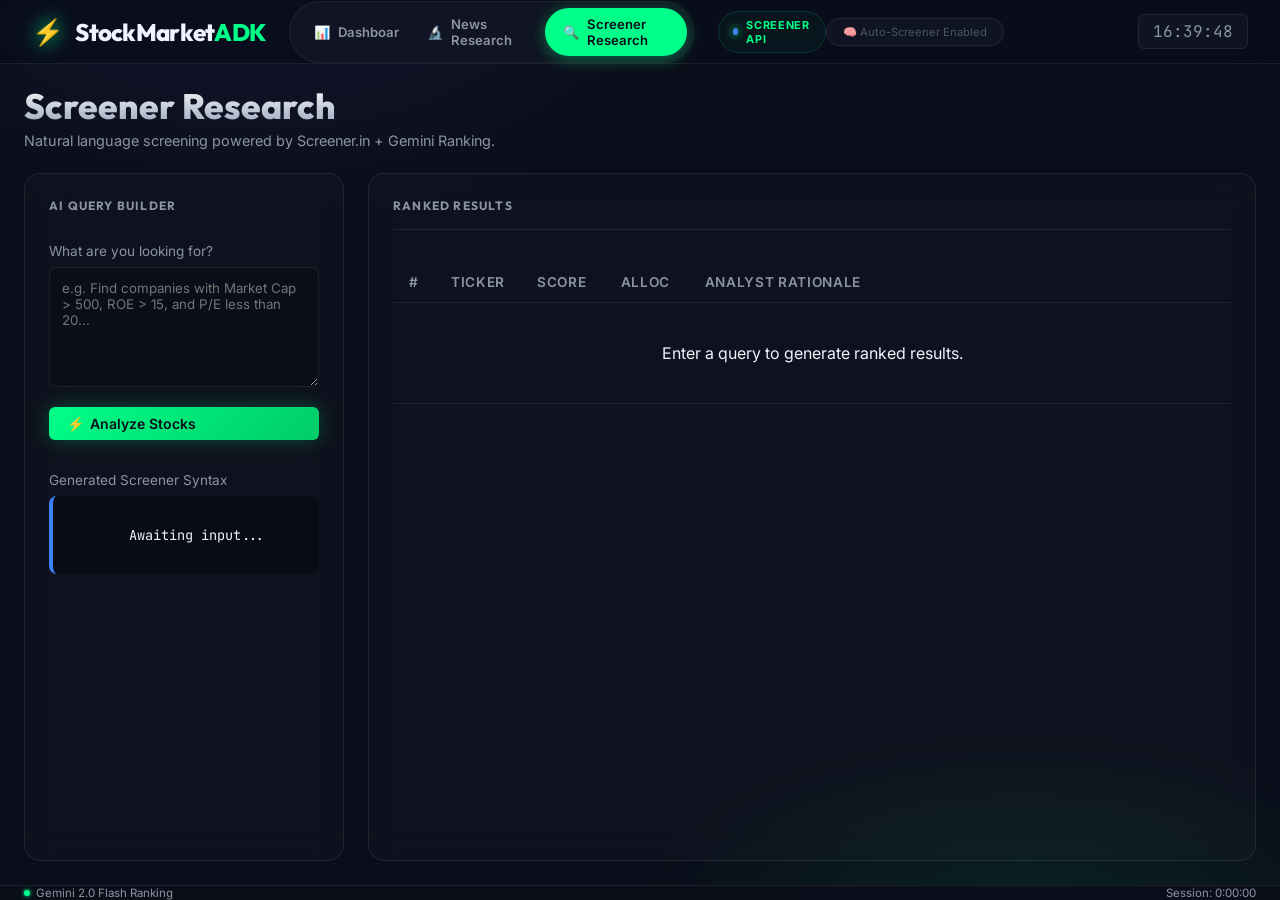
<file: dashboard/screener_research.html>
<!DOCTYPE html>
<html lang="en">
<head>
  <meta charset="UTF-8" />
  <meta name="viewport" content="width=device-width, initial-scale=1.0" />
  <title>Screener Research — StockMarket ADK</title>
  
  <!-- Fonts -->
  <link rel="preconnect" href="https://fonts.googleapis.com" />
  <link href="https://fonts.googleapis.com/css2?family=Inter:wght@300;400;500;600;700&family=Outfit:wght@400;600;700;800&family=JetBrains+Mono:wght@400;500&display=swap" rel="stylesheet" />

  <link rel="stylesheet" href="css/style.css" />
  <style>
    body {
      background-image:
        radial-gradient(ellipse 60% 40% at 20% 0%, rgba(99,102,241,0.08) 0%, transparent 60%),
        radial-gradient(ellipse 50% 30% at 80% 100%, rgba(0,255,136,0.08) 0%, transparent 60%);
    }
    .research-grid {
      display: grid;
      grid-template-columns: 320px 1fr;
      gap: 24px;
      padding: 24px;
      height: calc(100vh - 120px);
    }
    .control-panel {
      background: rgba(255, 255, 255, 0.02);
      backdrop-filter: blur(15px);
      border: 1px solid var(--border);
      border-radius: 16px;
      padding: 24px;
      display: flex;
      flex-direction: column;
      gap: 16px;
    }
    .research-feed {
      background: rgba(255, 255, 255, 0.02);
      backdrop-filter: blur(15px);
      border: 1px solid var(--border);
      border-radius: 16px;
      padding: 24px;
      overflow-y: auto;
      display: flex;
      flex-direction: column;
      gap: 16px;
    }
    .query-textarea {
      width: 100%;
      height: 120px;
      background: rgba(0, 0, 0, 0.2);
      border: 1px solid var(--border);
      color: var(--text-primary);
      padding: 12px;
      border-radius: 8px;
      font-family: inherit;
      resize: vertical;
    }
    .control-header {
      display: flex;
      justify-content: space-between;
      align-items: flex-end;
      padding: 20px 24px 0 24px;
    }
    .control-header h1 {
      font-family: var(--font-head);
      font-size: 2.2rem;
      font-weight: 800;
      background: linear-gradient(to bottom, #fff, #94a3b8);
      -webkit-background-clip: text;
      -webkit-text-fill-color: transparent;
      margin: 0;
    }
    .control-header p {
      color: var(--text-secondary);
      font-size: 0.9rem;
      margin-top: 4px;
    }
    .generated-query-box {
      background: rgba(0,0,0,0.3);
      padding: 12px;
      border-radius: 8px;
      border-left: 4px solid var(--neon-blue);
      font-family: var(--font-mono);
      font-size: 0.85rem;
      color: var(--text-dim);
      min-height: 48px;
      white-space: pre-wrap;
      word-break: break-all;
    }
    .results-table {
      width: 100%;
      border-collapse: collapse;
      margin-top: 16px;
    }
    .results-table th, .results-table td {
      padding: 12px 16px;
      text-align: left;
      border-bottom: 1px solid var(--border);
    }
    .results-table th {
      color: var(--text-secondary);
      font-weight: 600;
      font-size: 0.85rem;
      text-transform: uppercase;
      letter-spacing: 0.05em;
    }
    .results-table tr:hover {
      background: rgba(255,255,255,0.03);
    }
    .score-high { color: var(--neon-green); font-weight: bold; }
    .score-med { color: var(--neon-amber); font-weight: bold; }
    .score-low { color: var(--neon-red); font-weight: bold; }
    
    /* Loading Spinner */
    .loader {
      border: 3px solid rgba(255,255,255,0.1);
      border-top: 3px solid var(--neon-blue);
      border-radius: 50%;
      width: 24px;
      height: 24px;
      animation: spin 1s linear infinite;
      display: inline-block;
      vertical-align: middle;
      margin-left: 8px;
    }
    @keyframes spin { 0% { transform: rotate(0deg); } 100% { transform: rotate(360deg); } }
  </style>
</head>
<body>

  <header class="header">
    <div class="header-left">
      <div class="logo" onclick="window.location.href='index.html'">
        <span class="logo-icon">⚡</span>
        <span class="logo-text">StockMarket<span class="logo-accent">ADK</span></span>
      </div>

      <nav class="nav-links">
        <a href="index.html" class="nav-link">
          <span class="nav-icon">📊</span> Dashboard
        </a>
        <a href="news_research.html" class="nav-link">
          <span class="nav-icon">🔬</span> News Research
        </a>
        <a href="screener_research.html" class="nav-link active">
          <span class="nav-icon">🔍</span> Screener Research
        </a>
      </nav>

      <div class="market-badge" id="marketBadge">
        <span class="badge-dot" style="background-color: var(--neon-blue);"></span>
        <span id="marketStatus">Screener API</span>
      </div>
    </div>

    <div class="header-center">
      <div class="research-status-pill" style="font-size: 0.7rem; color: var(--text-muted); background: rgba(255,255,255,0.03); padding: 6px 16px; border-radius: 20px; border: 1px solid var(--border);">
        <span class="btn-icon">🧠</span> Auto-Screener Enabled
      </div>
    </div>

    <div class="header-right">
      <div class="clock" id="clock">00:00:00</div>
    </div>
  </header>

<div class="control-header">
  <div>
    <h1>Screener Research</h1>
    <p>Natural language screening powered by Screener.in + Gemini Ranking.</p>
  </div>
</div>

<main class="research-grid">
  <!-- Query Builder Panel -->
  <aside class="control-panel">
    <h2 class="panel-title">AI Query Builder</h2>
    
    <div>
      <label style="color: var(--text-secondary); font-size: 0.85rem; margin-bottom: 8px; display: block;">What are you looking for?</label>
      <textarea id="userQuery" class="query-textarea" placeholder="e.g. Find companies with Market Cap > 500, ROE > 15, and P/E less than 20..."></textarea>
    </div>
    
    <button class="btn btn-primary" id="runResearchBtn" onclick="submitScreenerQuery()" style="width: 100%;">
      <span class="btn-icon">⚡</span> Analyze Stocks
    </button>
    
    <div style="margin-top: 16px;">
      <label style="color: var(--text-secondary); font-size: 0.85rem; margin-bottom: 8px; display: block;">Generated Screener Syntax</label>
      <div class="generated-query-box" id="screener-query-display">
        Awaiting input...
      </div>
    </div>
  </aside>

  <!-- Ranked Results Panel -->
  <section class="research-feed">
    <div style="display: flex; justify-content: space-between; align-items: center; border-bottom: 1px solid var(--border); padding-bottom: 16px;">
      <h2 class="panel-title" style="margin: 0;">Ranked Results <span id="loadingSpinner" class="loader" style="display: none;"></span></h2>
    </div>
    
    <div style="overflow-x: auto;">
      <table class="results-table">
        <thead>
          <tr>
            <th width="5%">#</th>
            <th width="10%">Ticker</th>
            <th width="10%">Score</th>
            <th width="10%">Alloc</th>
            <th width="65%">Analyst Rationale</th>
          </tr>
        </thead>
        <tbody id="screener-results-body">
          <tr>
            <td colspan="5" style="text-align: center; color: var(--text-dim); padding: 40px 0;">Enter a query to generate ranked results.</td>
          </tr>
        </tbody>
      </table>
    </div>
  </section>
</main>

<div id="toastContainer" class="toast-container"></div>
<footer class="status-bar">
    <div class="status-item">
      <span class="status-dot dot-green"></span>
      <span>Gemini 2.0 Flash Ranking</span>
    </div>
    <div class="status-item ml-auto">
      <span id="sessionTime">Session: 0:00:00</span>
    </div>
</footer>

<script src="js/screener_research.js"></script>
<script>
    // Simple clock update
    setInterval(() => {
        const now = new Date();
        document.getElementById('clock').textContent = now.toLocaleTimeString('en-IN', {
            hour: '2-digit', minute: '2-digit', second: '2-digit', hour12: false
        });
    }, 1000);
</script>
</body>
</html>
</file>
<file: dashboard/css/style.css>
/* ═══════════════════════════════════════════════════════════════
   StockMarket ADK — Premium Dark Glassmorphism Trading Dashboard
   Design: Dark (#0a0e1a base) + Neon Green (#00ff88) + Amber alerts
   ═══════════════════════════════════════════════════════════════ */

/* ── Design Tokens ─────────────────────────────────────────────── */
:root {
  --bg-base:        #0a0e1a;
  --bg-surface:     #111827;
  --bg-card:        rgba(255, 255, 255, 0.04);
  --bg-card-hover:  rgba(255, 255, 255, 0.07);
  --border:         rgba(255, 255, 255, 0.08);
  --border-glow:    rgba(0, 255, 136, 0.3);

  --neon-green:     #00ff88;
  --neon-green-dim: #00cc6a;
  --neon-amber:     #f59e0b;
  --neon-red:       #ef4444;
  --neon-blue:      #3b82f6;
  --neon-purple:    #a855f7;

  --text-primary:   #f0f4ff;
  --text-secondary: #8b95a1;
  --text-muted:     #4a5568;

  --font-ui:    'Inter', sans-serif;
  --font-head:  'Outfit', sans-serif;
  --font-mono:  'JetBrains Mono', monospace;

  --radius-sm:  6px;
  --radius-md:  12px;
  --radius-lg:  18px;
  --radius-xl:  24px;

  --header-h:   64px;
  --footer-h:   40px;
  --left-w:     280px;
  --right-w:    300px;

  --transition: 0.25s cubic-bezier(0.4, 0, 0.2, 1);
}

/* ── Reset & Base ─────────────────────────────────────────────── */
*, *::before, *::after { box-sizing: border-box; margin: 0; padding: 0; }

html { height: 100%; }
body {
  font-family: var(--font-ui);
  background: var(--bg-base);
  color: var(--text-primary);
  height: 100vh;
  display: grid;
  grid-template-rows: var(--header-h) 1fr var(--footer-h);
  overflow: hidden;
  background-image:
    radial-gradient(ellipse 60% 40% at 20% 0%, rgba(0,255,136,0.05) 0%, transparent 60%),
    radial-gradient(ellipse 50% 30% at 80% 100%, rgba(59,130,246,0.05) 0%, transparent 60%);
}

/* ── Scrollbars ───────────────────────────────────────────────── */
::-webkit-scrollbar { width: 5px; height: 5px; }
::-webkit-scrollbar-track { background: transparent; }
::-webkit-scrollbar-thumb { background: rgba(255,255,255,0.1); border-radius: 10px; }

/* ══════════════════════════════════════════════════════════════
   HEADER (Premium Polish)
══════════════════════════════════════════════════════════════ */
.header {
  display: grid;
  grid-template-columns: 1fr auto 1fr;
  align-items: center;
  padding: 0 32px;
  background: rgba(10, 14, 26, 0.85);
  backdrop-filter: blur(24px) saturate(180%);
  -webkit-backdrop-filter: blur(24px) saturate(180%);
  border-bottom: 1px solid rgba(255, 255, 255, 0.08);
  position: sticky;
  top: 0;
  z-index: 1000;
  height: var(--header-h);
  transition: all 0.3s ease;
}

.header-left { 
  display: flex; 
  align-items: center; 
  gap: 24px; 
  justify-self: start;
}

.logo {
  display: flex;
  align-items: center;
  gap: 12px;
  font-family: var(--font-head);
  font-size: 1.5rem;
  font-weight: 800;
  letter-spacing: -0.03em;
  cursor: pointer;
  transition: transform 0.2s ease;
}
.logo:hover { transform: scale(1.02); }
.logo-icon { font-size: 1.6rem; filter: drop-shadow(0 0 10px var(--neon-green)); }
.logo-accent { color: var(--neon-green); position: relative; }

.nav-links {
  display: flex;
  align-items: center;
  gap: 10px;
  background: rgba(255, 255, 255, 0.03);
  padding: 6px;
  border-radius: 40px;
  border: 1px solid rgba(255, 255, 255, 0.05);
}

.nav-link {
  text-decoration: none;
  font-size: 0.82rem;
  font-weight: 600;
  color: var(--text-secondary);
  padding: 8px 18px;
  border-radius: 30px;
  transition: all 0.3s cubic-bezier(0.4, 0, 0.2, 1);
  display: flex;
  align-items: center;
  gap: 8px;
  position: relative;
  overflow: hidden;
}

.nav-link:hover {
  color: var(--text-primary);
  background: rgba(255, 255, 255, 0.05);
  transform: translateY(-1px);
}

.nav-link::after {
  content: '';
  position: absolute;
  bottom: 0;
  left: 50%;
  width: 0;
  height: 2px;
  background: var(--neon-green);
  transition: all 0.3s ease;
  transform: translateX(-50%);
  opacity: 0;
}

.nav-link.active::after {
  width: 12px;
  opacity: 0.6;
  bottom: 4px;
}

.nav-link.active {
  color: #0a0e1a;
  background: var(--neon-green);
  box-shadow: 0 4px 15px rgba(0, 255, 136, 0.3), 0 0 20px rgba(0, 255, 136, 0.1);
}

.market-badge {
  display: flex;
  align-items: center;
  gap: 8px;
  padding: 6px 14px;
  border-radius: 30px;
  background: rgba(0, 255, 136, 0.04);
  border: 1px solid rgba(0, 255, 136, 0.15);
  font-size: 0.68rem;
  font-weight: 700;
  text-transform: uppercase;
  letter-spacing: 0.06em;
  color: var(--neon-green);
  backdrop-filter: blur(8px);
}

.badge-dot {
  width: 7px; height: 7px;
  border-radius: 50%;
  background: var(--neon-green);
  box-shadow: 0 0 8px var(--neon-green);
  animation: pulse-glow 2s ease-in-out infinite;
}

.market-badge.closed { 
  color: var(--neon-red); 
  background: rgba(239, 68, 68, 0.06); 
  border-color: rgba(239, 68, 68, 0.15); 
}
.market-badge.closed .badge-dot { 
  background: var(--neon-red); 
  box-shadow: 0 0 6px var(--neon-red);
  animation: none; 
}

.header-center { 
  display: flex; 
  align-items: center; 
  gap: 32px; 
  justify-self: center;
}

.symbol-picker { display: flex; align-items: center; gap: 16px; }

.symbol-select {
  background: rgba(255,255,255,0.05);
  border: 1px solid var(--border);
  border-radius: var(--radius-sm);
  color: var(--text-primary);
  font-family: var(--font-ui);
  font-size: 0.9rem;
  font-weight: 600;
  padding: 8px 14px;
  cursor: pointer;
  transition: var(--transition);
  outline: none;
}
.symbol-select:hover, .symbol-select:focus {
  border-color: var(--neon-green);
  background: rgba(0,255,136,0.06);
}
.symbol-select option { background: #111827; }

.btn {
  display: inline-flex;
  align-items: center;
  gap: 6px;
  padding: 8px 18px;
  border-radius: var(--radius-sm);
  font-family: var(--font-ui);
  font-size: 0.875rem;
  font-weight: 600;
  cursor: pointer;
  transition: var(--transition);
  border: none;
  text-decoration: none;
}

.btn-primary {
  background: linear-gradient(135deg, var(--neon-green), var(--neon-green-dim));
  color: #0a0e1a;
  box-shadow: 0 0 20px rgba(0,255,136,0.25);
}
.btn-primary:hover {
  transform: translateY(-1px);
  box-shadow: 0 0 30px rgba(0,255,136,0.4);
}
.btn-primary:active { transform: translateY(0); }
.btn-primary.scanning { animation: btn-pulse 1s ease-in-out infinite; }

.btn-outline {
  background: transparent;
  border: 1px solid var(--neon-green);
  color: var(--neon-green);
}
.btn-outline:hover {
  background: rgba(0,255,136,0.08);
  box-shadow: 0 0 15px rgba(0,255,136,0.2);
}

.header-right { 
  display: flex; 
  align-items: center; 
  gap: 40px; 
  justify-self: end;
}

.pnl-ticker { display: flex; flex-direction: column; align-items: flex-end; }
.pnl-label { font-size: 0.65rem; color: var(--text-secondary); text-transform: uppercase; letter-spacing: 0.05em; }
.pnl-value { font-family: var(--font-mono); font-size: 1.1rem; font-weight: 600; color: var(--neon-green); }
.pnl-value.negative { color: var(--neon-red); }

.clock {
  font-family: var(--font-mono);
  font-size: 1rem;
  color: var(--text-secondary);
  background: rgba(255,255,255,0.03);
  padding: 6px 14px;
  border-radius: var(--radius-sm);
  border: 1px solid var(--border);
}

/* ══════════════════════════════════════════════════════════════
   MAIN GRID
══════════════════════════════════════════════════════════════ */
.main-grid {
  display: grid;
  grid-template-columns: var(--left-w) 1fr var(--right-w);
  gap: 0;
  overflow: hidden;
}

/* ── Panel Shared ─────────────────────────────────────────────── */
.left-panel, .right-panel {
  overflow-y: auto;
  padding: 20px 16px;
  background: rgba(10, 14, 26, 0.6);
}
.left-panel { border-right: 1px solid var(--border); }
.right-panel { border-left: 1px solid var(--border); }

.panel-title {
  font-family: var(--font-head);
  font-size: 0.75rem;
  font-weight: 700;
  text-transform: uppercase;
  letter-spacing: 0.1em;
  color: var(--text-secondary);
  margin-bottom: 14px;
  display: flex;
  align-items: center;
  gap: 8px;
}

/* ══════════════════════════════════════════════════════════════
   AGENT CARDS
══════════════════════════════════════════════════════════════ */
.agent-card {
  background: var(--bg-card);
  border: 1px solid var(--border);
  border-radius: var(--radius-md);
  padding: 14px;
  transition: var(--transition);
  margin-bottom: 4px;
}
.agent-card:hover { background: var(--bg-card-hover); border-color: rgba(255,255,255,0.12); }
.agent-card.active { border-color: var(--neon-green); box-shadow: 0 0 20px rgba(0,255,136,0.12), inset 0 0 20px rgba(0,255,136,0.04); }
.agent-card.blocked { border-color: var(--neon-red); box-shadow: 0 0 20px rgba(239,68,68,0.15); }

.agent-header {
  display: flex;
  align-items: center;
  gap: 10px;
  margin-bottom: 10px;
}

.agent-icon { font-size: 1.25rem; }

.agent-info { flex: 1; }
.agent-name { font-weight: 600; font-size: 0.9rem; display: block; }
.agent-role { font-size: 0.7rem; color: var(--text-secondary); }

.agent-badge {
  font-size: 0.65rem;
  font-weight: 700;
  padding: 3px 8px;
  border-radius: 4px;
  letter-spacing: 0.06em;
  font-family: var(--font-mono);
}
.badge-idle    { background: rgba(75,85,99,0.3); color: #6b7280; border: 1px solid #374151; }
.badge-running { background: rgba(59,130,246,0.15); color: var(--neon-blue); border: 1px solid rgba(59,130,246,0.3); animation: badge-pulse 1s ease-in-out infinite; }
.badge-done    { background: rgba(0,255,136,0.1); color: var(--neon-green); border: 1px solid rgba(0,255,136,0.25); }
.badge-blocked { background: rgba(239,68,68,0.1); color: var(--neon-red); border: 1px solid rgba(239,68,68,0.3); }

.agent-stats { display: flex; flex-direction: column; gap: 6px; }
.stat-row { display: flex; justify-content: space-between; align-items: center; font-size: 0.78rem; }
.stat-label { color: var(--text-secondary); }
.stat-value { font-family: var(--font-mono); color: var(--text-primary); font-weight: 500; }
.stat-value.bullish { color: var(--neon-green); }
.stat-value.bearish { color: var(--neon-red); }
.stat-value.neutral { color: var(--neon-amber); }

.agent-progress {
  height: 2px;
  background: rgba(255,255,255,0.06);
  border-radius: 2px;
  overflow: hidden;
  margin-top: 6px;
}
.agent-progress::after {
  content: '';
  display: block;
  height: 100%;
  width: 0%;
  background: linear-gradient(90deg, var(--neon-green), var(--neon-blue));
  transition: width 1.5s ease;
}
.agent-card.active .agent-progress::after { width: 100%; }

.pipeline-arrow {
  text-align: center;
  color: var(--text-muted);
  font-size: 1.1rem;
  padding: 4px 0;
}

/* Risk Rules */
.risk-rules { display: flex; flex-direction: column; gap: 5px; }
.rule-row { display: flex; align-items: center; gap: 8px; font-size: 0.75rem; color: var(--text-secondary); }
.rule-icon { font-size: 0.7rem; }
.rule-row.pass { color: var(--neon-green); }
.rule-row.fail { color: var(--neon-red); }

/* ══════════════════════════════════════════════════════════════
   CENTER PANEL
══════════════════════════════════════════════════════════════ */
.center-panel {
  display: flex;
  flex-direction: column;
  overflow: hidden;
  padding: 16px 20px;
  gap: 12px;
}

.ticker-bar {
  display: flex;
  align-items: center;
  gap: 20px;
  background: var(--bg-card);
  border: 1px solid var(--border);
  border-radius: var(--radius-md);
  padding: 12px 20px;
}

.ticker-symbol { display: flex; flex-direction: column; }
.ticker-symbol span:first-child { font-family: var(--font-head); font-size: 1.3rem; font-weight: 800; }
.ticker-exchange { font-size: 0.65rem; color: var(--text-muted); letter-spacing: 0.08em; }

.ticker-price { font-family: var(--font-mono); font-size: 1.8rem; font-weight: 700; }

.ticker-change {
  font-family: var(--font-mono);
  font-size: 1rem;
  font-weight: 600;
  padding: 4px 10px;
  border-radius: var(--radius-sm);
}
.ticker-change.positive { color: var(--neon-green); background: rgba(0,255,136,0.1); }
.ticker-change.negative { color: var(--neon-red); background: rgba(239,68,68,0.1); }

.ticker-meta { margin-left: auto; display: flex; gap: 20px; font-size: 0.78rem; color: var(--text-secondary); }
.ticker-meta b { color: var(--text-primary); }

/* Chart Tabs */
.chart-tabs { display: flex; gap: 6px; }
.tab-btn {
  background: rgba(255,255,255,0.04);
  border: 1px solid var(--border);
  border-radius: var(--radius-sm);
  color: var(--text-secondary);
  font-family: var(--font-ui);
  font-size: 0.8rem;
  font-weight: 600;
  padding: 5px 14px;
  cursor: pointer;
  transition: var(--transition);
}
.tab-btn:hover { background: rgba(255,255,255,0.07); color: var(--text-primary); }
.tab-btn.active { background: rgba(0,255,136,0.1); border-color: var(--neon-green); color: var(--neon-green); }

/* Chart Container */
.chart-container {
  flex: 1;
  background: var(--bg-card);
  border: 1px solid var(--border);
  border-radius: var(--radius-md);
  padding: 12px;
  position: relative;
  min-height: 0;
}

.volume-container {
  background: var(--bg-card);
  border: 1px solid var(--border);
  border-radius: var(--radius-md);
  padding: 8px 12px;
  height: 80px;
}

/* Signal Banner */
.signal-banner {
  background: var(--bg-card);
  border: 1px solid var(--border);
  border-radius: var(--radius-md);
  padding: 14px 20px;
  display: flex;
  align-items: center;
  gap: 16px;
}
.signal-icon { font-size: 1.5rem; }
.signal-text { flex: 1; }
.signal-rec {
  font-family: var(--font-head);
  font-size: 1.2rem;
  font-weight: 800;
  display: block;
}
.signal-rec.buy { color: var(--neon-green); }
.signal-rec.sell { color: var(--neon-red); }
.signal-rec.hold { color: var(--neon-amber); }
.signal-conf { font-size: 0.78rem; color: var(--text-secondary); }
.signal-news {
  font-size: 0.75rem;
  color: #a5b4fc;
  background: rgba(99, 102, 241, 0.08);
  padding: 8px 14px;
  border-radius: var(--radius-sm);
  border-left: 3px solid #6366f1;
  margin-top: 10px;
  line-height: 1.5;
  font-style: italic;
  display: none;
  animation: slide-in 0.4s ease-out;
}

/* ══════════════════════════════════════════════════════════════
   RIGHT PANEL
══════════════════════════════════════════════════════════════ */
.risk-panel, .signal-feed-panel, .trade-log-panel {
  margin-bottom: 20px;
}

/* Gauges */
.gauge-group { display: flex; flex-direction: column; gap: 14px; }
.gauge-item { display: flex; flex-direction: column; gap: 6px; }
.gauge-label { font-size: 0.72rem; color: var(--text-secondary); font-weight: 500; }
.gauge-track {
  height: 6px;
  background: rgba(255,255,255,0.05);
  border-radius: 6px;
  overflow: hidden;
}
.gauge-fill {
  height: 100%;
  border-radius: 6px;
  transition: width 0.8s cubic-bezier(0.4, 0, 0.2, 1);
  position: relative;
}
.neon-green { background: linear-gradient(90deg, var(--neon-green-dim), var(--neon-green)); box-shadow: 0 0 8px rgba(0,255,136,0.5); }
.neon-amber { background: linear-gradient(90deg, #d97706, var(--neon-amber)); box-shadow: 0 0 8px rgba(245,158,11,0.5); }
.neon-red   { background: linear-gradient(90deg, #dc2626, var(--neon-red)); box-shadow: 0 0 8px rgba(239,68,68,0.5); }

.gauge-vals { display: flex; justify-content: space-between; font-size: 0.7rem; font-family: var(--font-mono); color: var(--text-secondary); }

/* Signal Feed */
.signal-feed {
  max-height: 180px;
  overflow-y: auto;
  display: flex;
  flex-direction: column;
  gap: 6px;
}
.feed-placeholder { font-size: 0.78rem; color: var(--text-muted); text-align: center; padding: 20px 0; }
.feed-item {
  background: rgba(255,255,255,0.03);
  border: 1px solid var(--border);
  border-radius: var(--radius-sm);
  padding: 8px 12px;
  font-size: 0.75rem;
  animation: slide-in 0.3s ease-out;
}
.feed-item.buy  { border-left: 3px solid var(--neon-green); }
.feed-item.sell { border-left: 3px solid var(--neon-red); }
.feed-item.hold { border-left: 3px solid var(--neon-amber); }
.feed-time { color: var(--text-muted); font-family: var(--font-mono); font-size: 0.68rem; }
.feed-sym  { font-weight: 600; }
.feed-rec  { float: right; font-weight: 700; }

/* Trade Log */
.trade-log { overflow-x: auto; }
.log-table { width: 100%; border-collapse: collapse; font-size: 0.72rem; }
.log-table th { color: var(--text-muted); font-weight: 500; text-transform: uppercase; letter-spacing: 0.05em; padding: 6px 8px; border-bottom: 1px solid var(--border); text-align: left; }
.log-table td { padding: 7px 8px; border-bottom: 1px solid rgba(255,255,255,0.03); color: var(--text-secondary); }
.log-table tbody tr:hover { background: rgba(255,255,255,0.02); }
.empty-row { text-align: center; color: var(--text-muted); font-style: italic; }
.badge-buy  { color: var(--neon-green); font-weight: 700; }
.badge-sell { color: var(--neon-red); font-weight: 700; }
.badge-ok   { color: var(--neon-green); }
.badge-err  { color: var(--neon-red); }

.live-dot { color: var(--neon-red); font-size: 0.5rem; animation: pulse-glow 1.5s ease-in-out infinite; vertical-align: middle; }

/* ══════════════════════════════════════════════════════════════
   STATUS BAR
══════════════════════════════════════════════════════════════ */
.status-bar {
  display: flex;
  align-items: center;
  gap: 24px;
  padding: 0 24px;
  background: rgba(10,14,26,0.95);
  border-top: 1px solid var(--border);
  font-size: 0.72rem;
  color: var(--text-secondary);
}
.status-item { display: flex; align-items: center; gap: 6px; }
.status-dot { width: 6px; height: 6px; border-radius: 50%; flex-shrink: 0; }
.dot-green { background: var(--neon-green); box-shadow: 0 0 4px var(--neon-green); }
.dot-amber { background: var(--neon-amber); box-shadow: 0 0 4px var(--neon-amber); }
.dot-red   { background: var(--neon-red); box-shadow: 0 0 4px var(--neon-red); }
.ml-auto { margin-left: auto; }

/* ══════════════════════════════════════════════════════════════
   TOAST NOTIFICATIONS
══════════════════════════════════════════════════════════════ */
.toast-container {
  position: fixed;
  top: 80px;
  right: 20px;
  z-index: 1000;
  display: flex;
  flex-direction: column;
  gap: 10px;
}
.toast {
  background: var(--bg-surface);
  border: 1px solid var(--border);
  border-radius: var(--radius-md);
  padding: 14px 18px;
  min-width: 280px;
  max-width: 380px;
  display: flex;
  align-items: flex-start;
  gap: 12px;
  animation: toast-in 0.35s cubic-bezier(0.34, 1.56, 0.64, 1);
  box-shadow: 0 20px 40px rgba(0,0,0,0.4);
  backdrop-filter: blur(20px);
}
.toast.success { border-color: rgba(0,255,136,0.3); }
.toast.error   { border-color: rgba(239,68,68,0.3); }
.toast.warning { border-color: rgba(245,158,11,0.3); }
.toast-icon { font-size: 1.1rem; }
.toast-body { flex: 1; }
.toast-title { font-weight: 600; font-size: 0.85rem; margin-bottom: 2px; }
.toast-msg   { font-size: 0.75rem; color: var(--text-secondary); }
.toast.fade-out { animation: toast-out 0.3s ease forwards; }

/* ══════════════════════════════════════════════════════════════
   ANIMATIONS
══════════════════════════════════════════════════════════════ */
@keyframes pulse-glow {
  0%, 100% { opacity: 1; box-shadow: 0 0 4px currentColor; }
  50%       { opacity: 0.5; box-shadow: 0 0 1px currentColor; }
}

@keyframes badge-pulse {
  0%, 100% { opacity: 1; }
  50%       { opacity: 0.6; }
}

@keyframes btn-pulse {
  0%, 100% { box-shadow: 0 0 20px rgba(0,255,136,0.3); }
  50%       { box-shadow: 0 0 35px rgba(0,255,136,0.6); }
}

@keyframes slide-in {
  from { opacity: 0; transform: translateX(20px); }
  to   { opacity: 1; transform: translateX(0); }
}

@keyframes toast-in {
  from { opacity: 0; transform: translateX(50px) scale(0.9); }
  to   { opacity: 1; transform: translateX(0) scale(1); }
}

@keyframes toast-out {
  to { opacity: 0; transform: translateX(50px); }
}

@keyframes number-flip {
  0%  { transform: translateY(-100%); opacity: 0; }
  100%{ transform: translateY(0); opacity: 1; }
}

/* ── Glassmorphism overlay effect on cards ──────────────────── */
.agent-card::before {
  content: '';
  position: absolute;
  inset: 0;
  border-radius: inherit;
  background: linear-gradient(135deg, rgba(255,255,255,0.03), transparent);
  pointer-events: none;
}
.agent-card { position: relative; }

/* ── Responsive tweaks ───────────────────────────────────────── */
@media (max-width: 1400px) {
  :root { --left-w: 240px; --right-w: 260px; }
}
@media (max-width: 1100px) {
  .main-grid { grid-template-columns: 220px 1fr; }
  .right-panel { display: none; }
}

/* ═══════════════════════════════════════════════════════════════
   PHASE 5: SENTIMENT & NEWS ADDITIONS
════════════════════════════════════════════════════════════════ */

/* ── Auto-Scan Button ──────────────────────────────────────────── */
.btn-sentiment {
  background: linear-gradient(135deg, #6366f1, #8b5cf6);
  color: #fff;
  box-shadow: 0 0 20px rgba(99,102,241,0.3);
}
.btn-sentiment:hover {
  transform: translateY(-1px);
  box-shadow: 0 0 30px rgba(139,92,246,0.5);
}
.btn-sentiment:disabled { opacity: 0.6; transform: none; cursor: not-allowed; }

/* ── News Ticker Bar ───────────────────────────────────────────── */
.news-ticker-bar {
  display: flex;
  align-items: center;
  background: rgba(99,102,241,0.08);
  border-bottom: 1px solid rgba(99,102,241,0.2);
  height: 28px;
  overflow: hidden;
  flex-shrink: 0;
}
.news-ticker-label {
  padding: 0 12px;
  font-size: 0.65rem;
  font-weight: 700;
  letter-spacing: 0.06em;
  color: #818cf8;
  white-space: nowrap;
  border-right: 1px solid rgba(99,102,241,0.2);
  height: 100%;
  display: flex;
  align-items: center;
  background: rgba(99,102,241,0.12);
}
.news-ticker-track {
  flex: 1;
  overflow: hidden;
  position: relative;
  mask-image: linear-gradient(90deg, transparent, black 40px, black calc(100% - 40px), transparent);
}
.news-ticker-content {
  display: inline-block;
  white-space: nowrap;
  font-size: 0.72rem;
  color: var(--text-secondary);
  padding-left: 100%;
  animation: ticker-scroll 60s linear infinite;
}
@keyframes ticker-scroll {
  from { transform: translateX(0); }
  to   { transform: translateX(-100%); }
}

/* ── Sentiment Banner ──────────────────────────────────────────── */
.sentiment-banner {
  display: flex;
  align-items: center;
  gap: 24px;
  padding: 12px 24px;
  background: rgba(17,24,39,0.95);
  border-bottom: 1px solid rgba(99,102,241,0.25);
  backdrop-filter: blur(20px);
  position: relative;
  flex-shrink: 0;
  animation: slide-down 0.4s ease-out;
}
@keyframes slide-down {
  from { opacity: 0; transform: translateY(-12px); }
  to   { opacity: 1; transform: translateY(0); }
}

.sentiment-left { display: flex; flex-direction: column; gap: 4px; min-width: 140px; }
.sentiment-mood {
  font-family: var(--font-head);
  font-size: 1.3rem;
  font-weight: 800;
  letter-spacing: 0.04em;
}
.sentiment-mood.BULLISH { color: var(--neon-green); text-shadow: 0 0 12px rgba(0,255,136,0.4); }
.sentiment-mood.BEARISH { color: var(--neon-red);   text-shadow: 0 0 12px rgba(239,68,68,0.4); }
.sentiment-mood.NEUTRAL { color: var(--neon-amber); text-shadow: 0 0 12px rgba(245,158,11,0.4); }

.sentiment-score-wrap { display: flex; align-items: center; gap: 8px; }
.sentiment-score-bar {
  height: 5px;
  width: 100px;
  background: rgba(255,255,255,0.06);
  border-radius: 5px;
  overflow: hidden;
}
.sentiment-score-fill {
  height: 100%;
  border-radius: 5px;
  background: linear-gradient(90deg, var(--neon-red), var(--neon-amber) 50%, var(--neon-green));
  transition: width 1s ease;
}
.sentiment-score-label { font-size: 0.7rem; font-family: var(--font-mono); color: var(--text-secondary); }
.sentiment-bias { font-size: 0.68rem; color: var(--text-muted); font-style: italic; }

.sentiment-middle, .sentiment-right { display: flex; flex-direction: column; gap: 6px; }
.sentiment-section-title { font-size: 0.65rem; font-weight: 700; color: #818cf8; text-transform: uppercase; letter-spacing: 0.07em; }

.sentiment-themes { display: flex; flex-direction: column; gap: 3px; }
.theme-chip { font-size: 0.7rem; color: var(--text-secondary); }

.watchlist-chips { display: flex; flex-wrap: wrap; gap: 6px; }
.watchlist-chip {
  padding: 3px 10px;
  border-radius: 4px;
  font-size: 0.7rem;
  font-weight: 600;
  font-family: var(--font-mono);
  background: rgba(99,102,241,0.1);
  border: 1px solid rgba(99,102,241,0.25);
  color: #a5b4fc;
  cursor: pointer;
  transition: var(--transition);
}
.watchlist-chip:hover { background: rgba(99,102,241,0.2); border-color: rgba(99,102,241,0.5); }
.watchlist-chip.chip-star {
  background: rgba(0,255,136,0.1);
  border-color: rgba(0,255,136,0.3);
  color: var(--neon-green);
}

.sentiment-close {
  position: absolute;
  top: 8px;
  right: 12px;
  background: none;
  border: none;
  color: var(--text-muted);
  cursor: pointer;
  font-size: 0.8rem;
  line-height: 1;
  padding: 4px;
  border-radius: 4px;
  transition: var(--transition);
}
.sentiment-close:hover { color: var(--text-primary); background: rgba(255,255,255,0.06); }

/* ── News Highlights Panel (Right Sidebar) ─────────────────────── */
.news-panel { margin-bottom: 16px; }
.news-feed {
  display: flex;
  flex-direction: column;
  gap: 6px;
  max-height: 160px;
  overflow-y: auto;
}
.news-item {
  display: flex;
  align-items: flex-start;
  gap: 8px;
  padding: 7px 10px;
  background: rgba(255,255,255,0.02);
  border: 1px solid var(--border);
  border-radius: var(--radius-sm);
  font-size: 0.72rem;
  animation: slide-in 0.3s ease-out;
}
.news-item.positive { border-left: 2px solid var(--neon-green); }
.news-item.negative { border-left: 2px solid var(--neon-red); }
.news-item.neutral  { border-left: 2px solid var(--neon-amber); }
.news-item.placeholder { color: var(--text-muted); font-style: italic; border: none; background: none; }
.news-dot { flex-shrink: 0; font-size: 0.6rem; margin-top: 2px; }
.news-headline { color: var(--text-secondary); line-height: 1.4; }
.news-meta { font-size: 0.62rem; color: var(--text-muted); margin-top: 2px; }

/* ── Small Text Variant for Stat Values ──────────────────────────── */
.stat-value.small-text { font-size: 0.65rem; max-width: 130px; overflow: hidden; text-overflow: ellipsis; white-space: nowrap; }

/* ── Status dot blue ─────────────────────────────────────────────── */
.dot-blue { background: var(--neon-blue); box-shadow: 0 0 4px var(--neon-blue); }

/* ── Body grid adjustment for new rows ───────────────────────────── */
/* ticker bar + sentiment banner are flex items inside body flex col */
body {
  display: flex;
  flex-direction: column;
  height: 100vh;
  overflow: hidden;
  grid-template-rows: unset;
}
.header   { flex-shrink: 0; }
.news-ticker-bar { flex-shrink: 0; }
.sentiment-banner { flex-shrink: 0; }
.main-grid {
  flex: 1;
  display: grid;
  grid-template-columns: var(--left-w) 1fr var(--right-w);
  overflow: hidden;
  min-height: 0;
}
.status-bar { flex-shrink: 0; }

/* View Transitions for Dashboard */
::view-transition-group(*),
::view-transition-old(*),
::view-transition-new(*) {
  animation-duration: 0.25s;
  animation-timing-function: cubic-bezier(0.19, 1, 0.22, 1);
}
</file>
